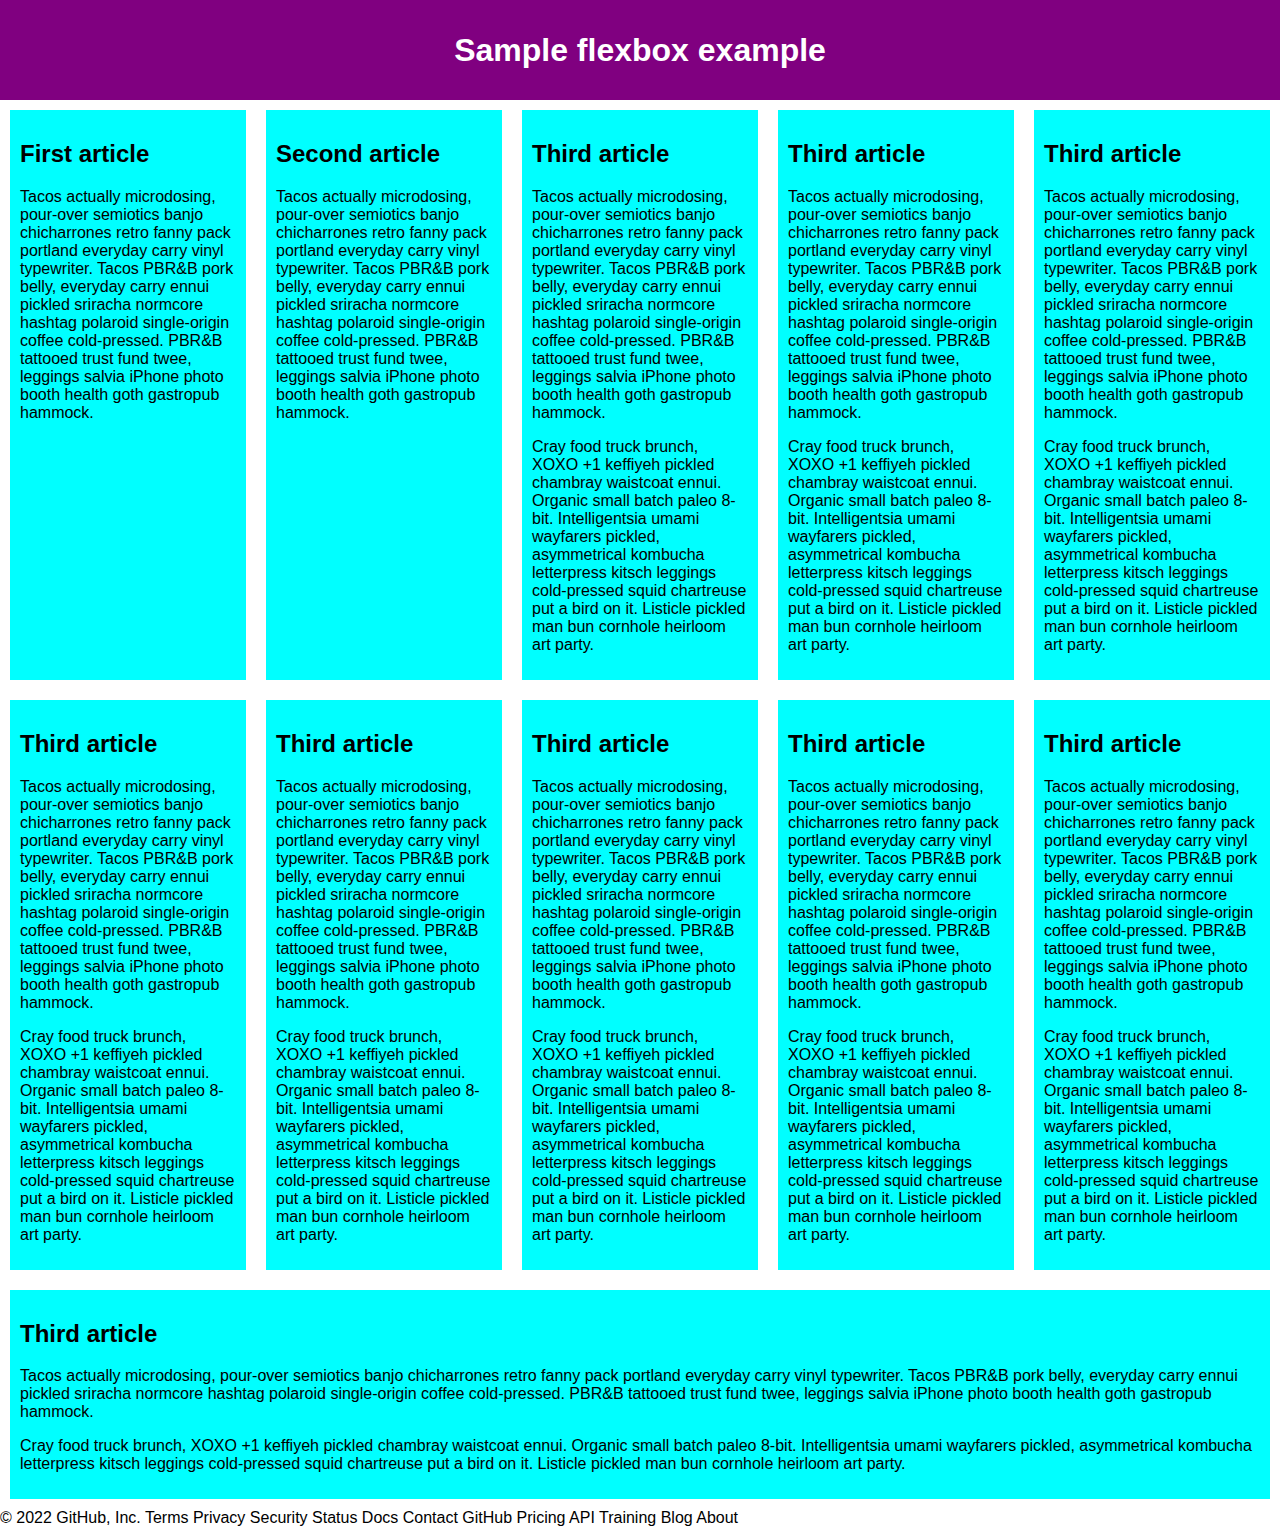
<file: vistas/ejemploFlexBox.html>
<!DOCTYPE html>
<html>
  <head>
    <meta charset="utf-8">
    <title>Flexbox 0 — starting code</title>
    <style>
      html {
        font-family: sans-serif;
      }

      body {
        margin: 0;
      }

      header {
        background: purple;
        height: 100px;
      }

      h1 {
        text-align: center;
        color: white;
        line-height: 100px;
        margin: 0;
      }

      article {
        flex: 200px;
        padding: 10px;
        margin: 10px;
        background: aqua;
      }

      section {
          display: flex;
          flex-wrap: wrap;
          flex-direction: row;
      }

      /* Add your flexbox CSS below here */


      
    </style>
  </head>
  <body>
    <header>
      <h1>Sample flexbox example</h1>
    </header>

    <section>
      <article>
        <h2>First article</h2>

        <p>Tacos actually microdosing, pour-over semiotics banjo chicharrones retro fanny pack portland everyday carry vinyl typewriter. Tacos PBR&B pork belly, everyday carry ennui pickled sriracha normcore hashtag polaroid single-origin coffee cold-pressed. PBR&B tattooed trust fund twee, leggings salvia iPhone photo booth health goth gastropub hammock.</p>
      </article>

      <article>
        <h2>Second article</h2>

        <p>Tacos actually microdosing, pour-over semiotics banjo chicharrones retro fanny pack portland everyday carry vinyl typewriter. Tacos PBR&B pork belly, everyday carry ennui pickled sriracha normcore hashtag polaroid single-origin coffee cold-pressed. PBR&B tattooed trust fund twee, leggings salvia iPhone photo booth health goth gastropub hammock.</p>
      </article>

      <article>
        <h2>Third article</h2>

        <p>Tacos actually microdosing, pour-over semiotics banjo chicharrones retro fanny pack portland everyday carry vinyl typewriter. Tacos PBR&B pork belly, everyday carry ennui pickled sriracha normcore hashtag polaroid single-origin coffee cold-pressed. PBR&B tattooed trust fund twee, leggings salvia iPhone photo booth health goth gastropub hammock.</p>

        <p>Cray food truck brunch, XOXO +1 keffiyeh pickled chambray waistcoat ennui. Organic small batch paleo 8-bit. Intelligentsia umami wayfarers pickled, asymmetrical kombucha letterpress kitsch leggings cold-pressed squid chartreuse put a bird on it. Listicle pickled man bun cornhole heirloom art party.</p>
      </article>
      <article>
        <h2>Third article</h2>

        <p>Tacos actually microdosing, pour-over semiotics banjo chicharrones retro fanny pack portland everyday carry vinyl typewriter. Tacos PBR&B pork belly, everyday carry ennui pickled sriracha normcore hashtag polaroid single-origin coffee cold-pressed. PBR&B tattooed trust fund twee, leggings salvia iPhone photo booth health goth gastropub hammock.</p>

        <p>Cray food truck brunch, XOXO +1 keffiyeh pickled chambray waistcoat ennui. Organic small batch paleo 8-bit. Intelligentsia umami wayfarers pickled, asymmetrical kombucha letterpress kitsch leggings cold-pressed squid chartreuse put a bird on it. Listicle pickled man bun cornhole heirloom art party.</p>
      </article>
      <article>
        <h2>Third article</h2>

        <p>Tacos actually microdosing, pour-over semiotics banjo chicharrones retro fanny pack portland everyday carry vinyl typewriter. Tacos PBR&B pork belly, everyday carry ennui pickled sriracha normcore hashtag polaroid single-origin coffee cold-pressed. PBR&B tattooed trust fund twee, leggings salvia iPhone photo booth health goth gastropub hammock.</p>

        <p>Cray food truck brunch, XOXO +1 keffiyeh pickled chambray waistcoat ennui. Organic small batch paleo 8-bit. Intelligentsia umami wayfarers pickled, asymmetrical kombucha letterpress kitsch leggings cold-pressed squid chartreuse put a bird on it. Listicle pickled man bun cornhole heirloom art party.</p>
      </article>
      <article>
        <h2>Third article</h2>

        <p>Tacos actually microdosing, pour-over semiotics banjo chicharrones retro fanny pack portland everyday carry vinyl typewriter. Tacos PBR&B pork belly, everyday carry ennui pickled sriracha normcore hashtag polaroid single-origin coffee cold-pressed. PBR&B tattooed trust fund twee, leggings salvia iPhone photo booth health goth gastropub hammock.</p>

        <p>Cray food truck brunch, XOXO +1 keffiyeh pickled chambray waistcoat ennui. Organic small batch paleo 8-bit. Intelligentsia umami wayfarers pickled, asymmetrical kombucha letterpress kitsch leggings cold-pressed squid chartreuse put a bird on it. Listicle pickled man bun cornhole heirloom art party.</p>
      </article>
      <article>
        <h2>Third article</h2>

        <p>Tacos actually microdosing, pour-over semiotics banjo chicharrones retro fanny pack portland everyday carry vinyl typewriter. Tacos PBR&B pork belly, everyday carry ennui pickled sriracha normcore hashtag polaroid single-origin coffee cold-pressed. PBR&B tattooed trust fund twee, leggings salvia iPhone photo booth health goth gastropub hammock.</p>

        <p>Cray food truck brunch, XOXO +1 keffiyeh pickled chambray waistcoat ennui. Organic small batch paleo 8-bit. Intelligentsia umami wayfarers pickled, asymmetrical kombucha letterpress kitsch leggings cold-pressed squid chartreuse put a bird on it. Listicle pickled man bun cornhole heirloom art party.</p>
      </article>
      <article>
        <h2>Third article</h2>

        <p>Tacos actually microdosing, pour-over semiotics banjo chicharrones retro fanny pack portland everyday carry vinyl typewriter. Tacos PBR&B pork belly, everyday carry ennui pickled sriracha normcore hashtag polaroid single-origin coffee cold-pressed. PBR&B tattooed trust fund twee, leggings salvia iPhone photo booth health goth gastropub hammock.</p>

        <p>Cray food truck brunch, XOXO +1 keffiyeh pickled chambray waistcoat ennui. Organic small batch paleo 8-bit. Intelligentsia umami wayfarers pickled, asymmetrical kombucha letterpress kitsch leggings cold-pressed squid chartreuse put a bird on it. Listicle pickled man bun cornhole heirloom art party.</p>
      </article>
      <article>
        <h2>Third article</h2>

        <p>Tacos actually microdosing, pour-over semiotics banjo chicharrones retro fanny pack portland everyday carry vinyl typewriter. Tacos PBR&B pork belly, everyday carry ennui pickled sriracha normcore hashtag polaroid single-origin coffee cold-pressed. PBR&B tattooed trust fund twee, leggings salvia iPhone photo booth health goth gastropub hammock.</p>

        <p>Cray food truck brunch, XOXO +1 keffiyeh pickled chambray waistcoat ennui. Organic small batch paleo 8-bit. Intelligentsia umami wayfarers pickled, asymmetrical kombucha letterpress kitsch leggings cold-pressed squid chartreuse put a bird on it. Listicle pickled man bun cornhole heirloom art party.</p>
      </article>
      <article>
        <h2>Third article</h2>

        <p>Tacos actually microdosing, pour-over semiotics banjo chicharrones retro fanny pack portland everyday carry vinyl typewriter. Tacos PBR&B pork belly, everyday carry ennui pickled sriracha normcore hashtag polaroid single-origin coffee cold-pressed. PBR&B tattooed trust fund twee, leggings salvia iPhone photo booth health goth gastropub hammock.</p>

        <p>Cray food truck brunch, XOXO +1 keffiyeh pickled chambray waistcoat ennui. Organic small batch paleo 8-bit. Intelligentsia umami wayfarers pickled, asymmetrical kombucha letterpress kitsch leggings cold-pressed squid chartreuse put a bird on it. Listicle pickled man bun cornhole heirloom art party.</p>
      </article>
      <article>
        <h2>Third article</h2>

        <p>Tacos actually microdosing, pour-over semiotics banjo chicharrones retro fanny pack portland everyday carry vinyl typewriter. Tacos PBR&B pork belly, everyday carry ennui pickled sriracha normcore hashtag polaroid single-origin coffee cold-pressed. PBR&B tattooed trust fund twee, leggings salvia iPhone photo booth health goth gastropub hammock.</p>

        <p>Cray food truck brunch, XOXO +1 keffiyeh pickled chambray waistcoat ennui. Organic small batch paleo 8-bit. Intelligentsia umami wayfarers pickled, asymmetrical kombucha letterpress kitsch leggings cold-pressed squid chartreuse put a bird on it. Listicle pickled man bun cornhole heirloom art party.</p>
      </article>
    </section>
  </body>
</html>

    © 2022 GitHub, Inc.

    Terms
    Privacy
    Security
    Status
    Docs
    Contact GitHub
    Pricing
    API
    Training
    Blog
    About
</file>
